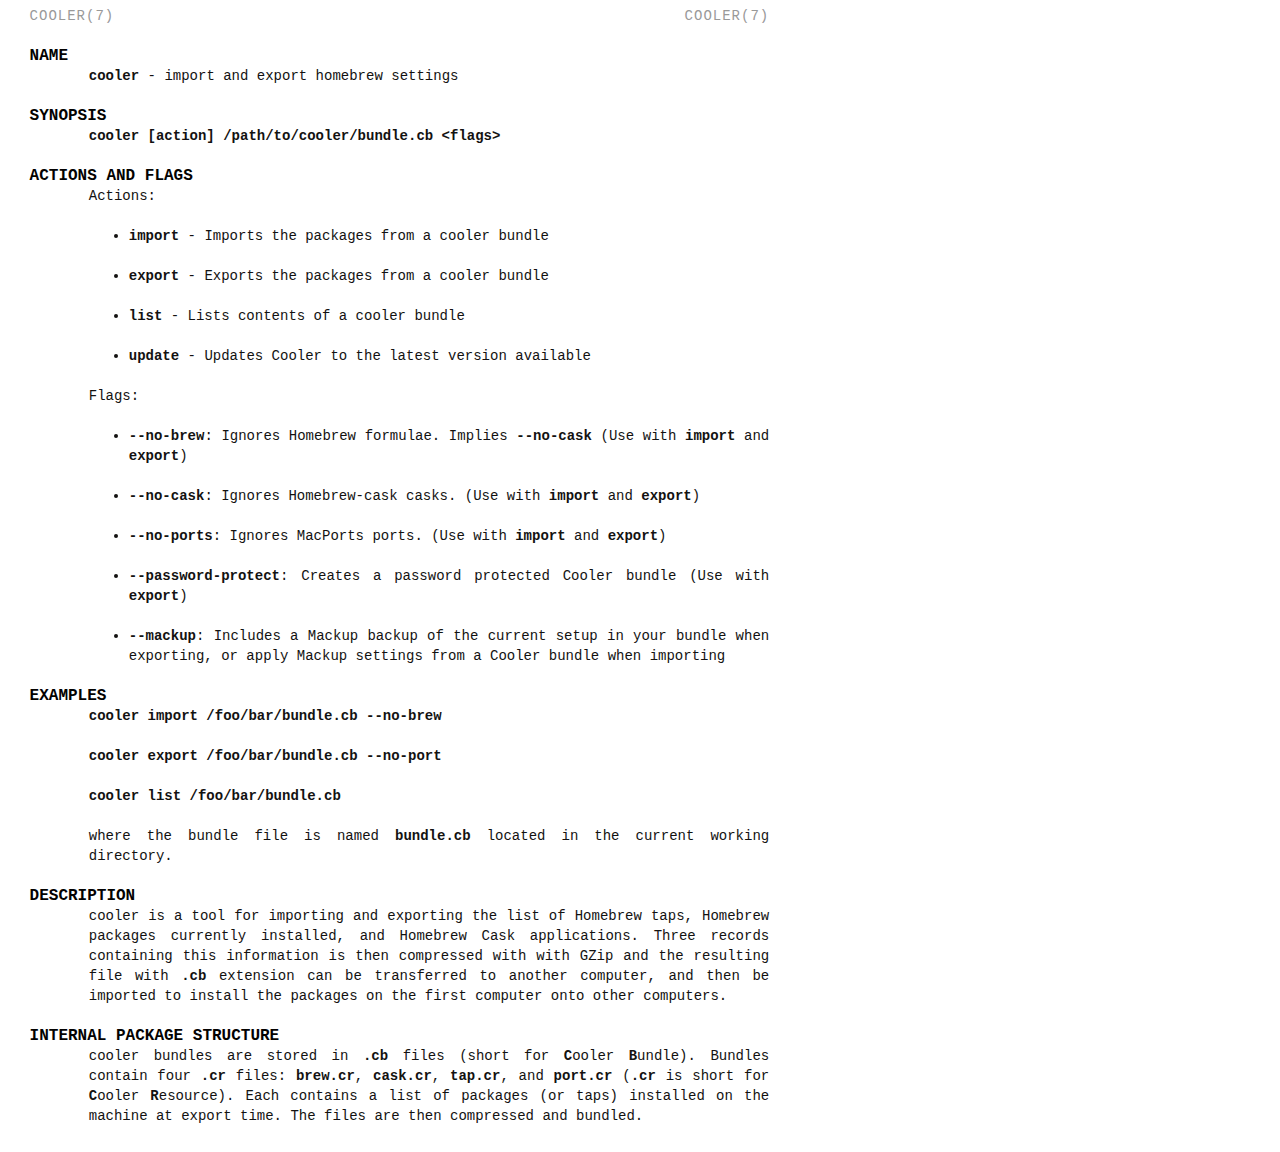
<file: cooler.7.html>
<!DOCTYPE html>
<html>
<head>
  <meta http-equiv='content-type' value='text/html;charset=utf8'>
  <meta name='generator' value='Ronn/v0.7.3 (http://github.com/rtomayko/ronn/tree/0.7.3)'>
  <title>cooler(7) - import and export homebrew settings</title>
  <style type='text/css' media='all'>
  /* style: man */
  body#manpage {margin:0}
  .mp {max-width:100ex;padding:0 9ex 1ex 4ex}
  .mp p,.mp pre,.mp ul,.mp ol,.mp dl {margin:0 0 20px 0}
  .mp h2 {margin:10px 0 0 0}
  .mp > p,.mp > pre,.mp > ul,.mp > ol,.mp > dl {margin-left:8ex}
  .mp h3 {margin:0 0 0 4ex}
  .mp dt {margin:0;clear:left}
  .mp dt.flush {float:left;width:8ex}
  .mp dd {margin:0 0 0 9ex}
  .mp h1,.mp h2,.mp h3,.mp h4 {clear:left}
  .mp pre {margin-bottom:20px}
  .mp pre+h2,.mp pre+h3 {margin-top:22px}
  .mp h2+pre,.mp h3+pre {margin-top:5px}
  .mp img {display:block;margin:auto}
  .mp h1.man-title {display:none}
  .mp,.mp code,.mp pre,.mp tt,.mp kbd,.mp samp,.mp h3,.mp h4 {font-family:monospace;font-size:14px;line-height:1.42857142857143}
  .mp h2 {font-size:16px;line-height:1.25}
  .mp h1 {font-size:20px;line-height:2}
  .mp {text-align:justify;background:#fff}
  .mp,.mp code,.mp pre,.mp pre code,.mp tt,.mp kbd,.mp samp {color:#131211}
  .mp h1,.mp h2,.mp h3,.mp h4 {color:#030201}
  .mp u {text-decoration:underline}
  .mp code,.mp strong,.mp b {font-weight:bold;color:#131211}
  .mp em,.mp var {font-style:italic;color:#232221;text-decoration:none}
  .mp a,.mp a:link,.mp a:hover,.mp a code,.mp a pre,.mp a tt,.mp a kbd,.mp a samp {color:#0000ff}
  .mp b.man-ref {font-weight:normal;color:#434241}
  .mp pre {padding:0 4ex}
  .mp pre code {font-weight:normal;color:#434241}
  .mp h2+pre,h3+pre {padding-left:0}
  ol.man-decor,ol.man-decor li {margin:3px 0 10px 0;padding:0;float:left;width:33%;list-style-type:none;text-transform:uppercase;color:#999;letter-spacing:1px}
  ol.man-decor {width:100%}
  ol.man-decor li.tl {text-align:left}
  ol.man-decor li.tc {text-align:center;letter-spacing:4px}
  ol.man-decor li.tr {text-align:right;float:right}
  </style>
</head>
<!--
  The following styles are deprecated and will be removed at some point:
  div#man, div#man ol.man, div#man ol.head, div#man ol.man.

  The .man-page, .man-decor, .man-head, .man-foot, .man-title, and
  .man-navigation should be used instead.
-->
<body id='manpage'>
  <div class='mp' id='man'>

  <div class='man-navigation' style='display:none'>
    <a href="#NAME">NAME</a>
    <a href="#SYNOPSIS">SYNOPSIS</a>
    <a href="#ACTIONS-AND-FLAGS">ACTIONS AND FLAGS</a>
    <a href="#EXAMPLES">EXAMPLES</a>
    <a href="#DESCRIPTION">DESCRIPTION</a>
    <a href="#INTERNAL-PACKAGE-STRUCTURE">INTERNAL PACKAGE STRUCTURE</a>
  </div>

  <ol class='man-decor man-head man head'>
    <li class='tl'>cooler(7)</li>
    <li class='tc'></li>
    <li class='tr'>cooler(7)</li>
  </ol>

  <h2 id="NAME">NAME</h2>
<p class="man-name">
  <code>cooler</code> - <span class="man-whatis">import and export homebrew settings</span>
</p>

<h2 id="SYNOPSIS">SYNOPSIS</h2>

<p><code>cooler [action] /path/to/cooler/bundle.cb &lt;flags></code></p>

<h2 id="ACTIONS-AND-FLAGS">ACTIONS AND FLAGS</h2>

<p>Actions:</p>

<ul>
<li><p><code>import</code> - Imports the packages from a cooler bundle</p></li>
<li><p><code>export</code> - Exports the packages from a cooler bundle</p></li>
<li><p><code>list</code> - Lists contents of a cooler bundle</p></li>
<li><p><code>update</code> - Updates Cooler to the latest version available</p></li>
</ul>


<p>Flags:</p>

<ul>
<li><p><code>--no-brew</code>: Ignores Homebrew formulae. Implies <code>--no-cask</code> (Use with <code>import</code> and <code>export</code>)</p></li>
<li><p><code>--no-cask</code>: Ignores Homebrew-cask casks. (Use with <code>import</code> and <code>export</code>)</p></li>
<li><p><code>--no-ports</code>: Ignores MacPorts ports. (Use with <code>import</code> and <code>export</code>)</p></li>
<li><p><code>--password-protect</code>: Creates a password protected Cooler bundle (Use with <code>export</code>)</p></li>
<li><p><code>--mackup</code>: Includes a Mackup backup of the current setup in your bundle when exporting, or apply Mackup settings from a Cooler bundle when importing</p></li>
</ul>


<h2 id="EXAMPLES">EXAMPLES</h2>

<p><code>cooler import /foo/bar/bundle.cb --no-brew</code></p>

<p><code>cooler export /foo/bar/bundle.cb --no-port</code></p>

<p><code>cooler list /foo/bar/bundle.cb</code></p>

<p>where the bundle file is named <code>bundle.cb</code> located in the current working directory.</p>

<h2 id="DESCRIPTION">DESCRIPTION</h2>

<p>cooler is a tool for importing and exporting the list of Homebrew taps, Homebrew packages currently installed, and Homebrew Cask applications. Three records containing this information is then compressed with with GZip and the resulting file with <code>.cb</code> extension can be transferred to another computer, and then be imported to install the packages on the first computer onto other computers.</p>

<h2 id="INTERNAL-PACKAGE-STRUCTURE">INTERNAL PACKAGE STRUCTURE</h2>

<p>cooler bundles are stored in <code>.cb</code> files (short for <strong>C</strong>ooler <strong>B</strong>undle). Bundles contain four <code>.cr</code> files: <code>brew.cr</code>, <code>cask.cr</code>, <code>tap.cr</code>, and <code>port.cr</code> (<code>.cr</code> is short for <strong>C</strong>ooler <strong>R</strong>esource). Each contains a list of packages (or taps) installed on the machine at export time. The files are then compressed and bundled.</p>


  <ol class='man-decor man-foot man foot'>
    <li class='tl'></li>
    <li class='tc'>March 2014</li>
    <li class='tr'>cooler(7)</li>
  </ol>

  </div>
</body>
</html>
</file>
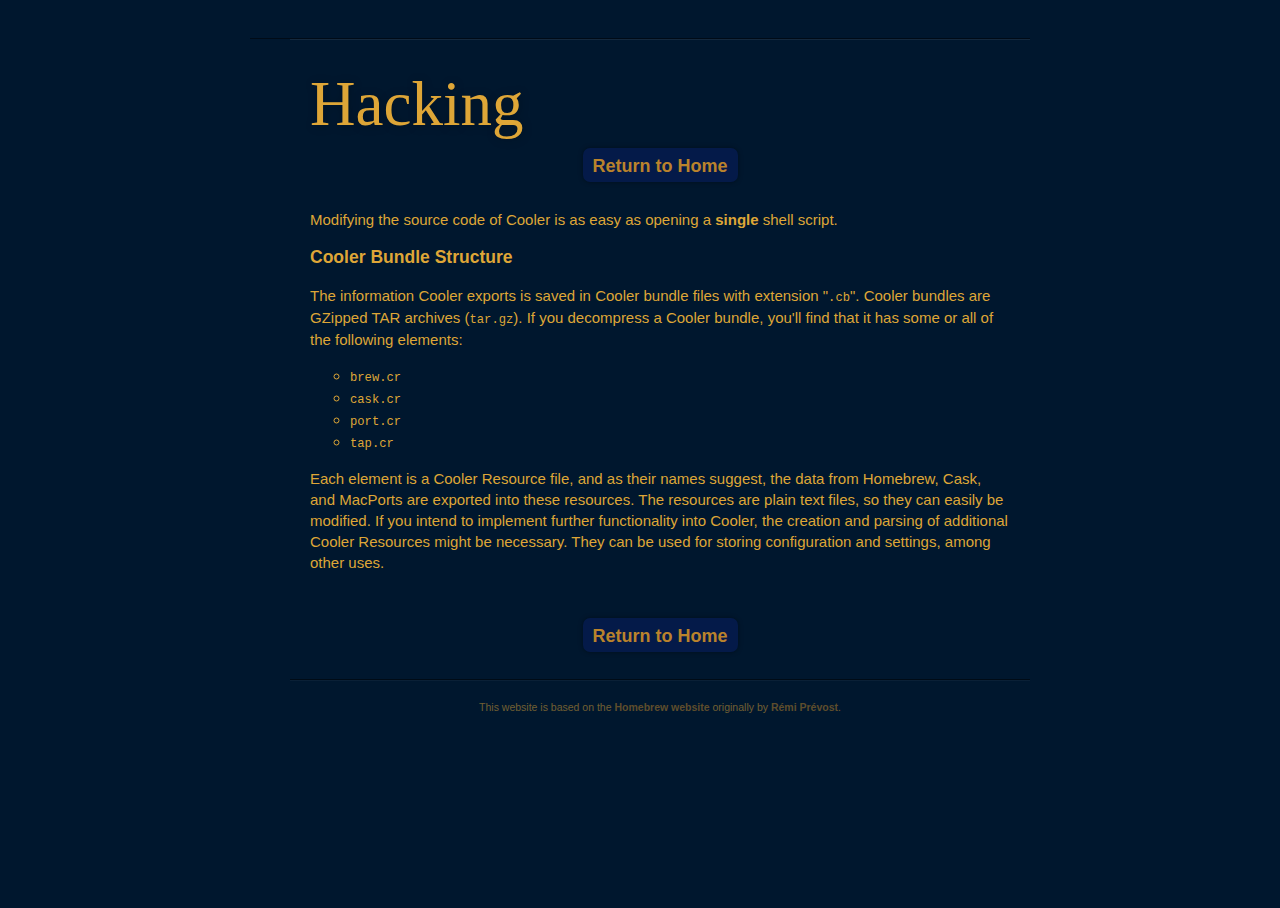
<file: hacking.html>
<!DOCTYPE html>
<!-- saved from url=(0015)http://brew.sh/ -->
<html lang="en"><head><meta http-equiv="Content-Type" content="text/html; charset=UTF-8">
    <meta charset="utf-8">
    <meta name="dc.creator" content="Rémi Prévost - http://exomel.com">
    <title>Hacking - Cooler</title>
    <link rel="stylesheet" href="./screen.css" type="text/css" media="screen">
    
    
    <script type="text/javascript">
        function selectText(elem) {
            if (document.selection) {
                var range = document.body.createTextRange();
                range.moveToElementText(elem);
                range.select();
            } else if (window.getSelection) {
                var range = document.createRange();
                range.selectNode(elem);
                window.getSelection().addRange(range);
            }
        }
    </script>
  </head>
  <body>
    <div id="wrap">
      <div id="informations">
        <ul>
          <div class="group row">
            <h1>Hacking</h1>
            <div class="button">
                <p><a href="http://coolerapp.tk">Return to Home</a></p>
            </div>
            <p>Modifying the source code of Cooler is as easy as opening a <strong>single</strong> shell script.</p>
            <h3>Cooler Bundle Structure</h3>
            <p>The information Cooler exports is saved in Cooler bundle files with extension &quot;<code>.cb</code>&quot;. Cooler bundles are GZipped TAR archives (<code>tar.gz</code>). If you decompress a Cooler bundle, you'll find that it has some or all of the following elements: <ul><li><code>brew.cr</code></li><li><code>cask.cr</code></li><li><code>port.cr</code></li><li><code>tap.cr</code></li></ul> 
            <p>Each element is a Cooler Resource file, and as their names suggest, the data from Homebrew, Cask, and MacPorts are exported into these resources. The resources are plain text files, so they can easily be modified. If you intend to implement further functionality into Cooler, the creation and parsing of additional Cooler Resources might be necessary. They can be used for storing configuration and settings, among other uses.
            </p>
            </p>
            <p>&nbsp; </p>
            <div class="button">
                <p><a href="http://coolerapp.tk">Return to Home</a></p>
            </div>
          </div>
          

          
            <div class="group row credits">
              <p>This website is based on the <a href="http://brew.sh">Homebrew website</a> originally by <a href="http://exomel.com/">Rémi Prévost</a>. </p>
            </div>
          
        </ul>
      </div>
    </div>
</body></html>
</file>
<file: screen.css>
html{font-size:62.5%}body,html{height:100%}body{font-family:Helvetica,Arial,sans-serif;font-size:150%;line-height:1.4;color:#dea637;background:#00172e;position:relative;padding:0 30px}dl,ol,p,pre,table,ul{margin-bottom:1em}ul{margin-left:20px}a{text-decoration:none;cursor:pointer;color:#ba832c;font-weight:700}a:focus{outline:1px dotted}a:focus,a:hover{color:#d3a459;text-decoration:none}a *,button *{cursor:pointer}hr{display:none}small{font-size:90%}button,input,option,select,textarea{font-family:Arial,"Lucida Grande","Lucida Sans Unicode",Arial,Verdana,sans-serif;font-size:100%}button,input[type=submit],label,option,select{cursor:pointer}.group:after{content:".";display:block;height:0;clear:both;visibility:hidden}* html .group{height:1%}.group{display:block}sup{font-size:80%;line-height:1;vertical-align:super}button::-moz-focus-inner{border:0;padding:1px}span.amp{font-family:Baskerville,"Goudy Old Style",Palatino,"Book Antiqua",serif;font-weight:400;font-style:italic;font-size:1.2em;line-height:.8}h1,h2,h3,h4,h5,h6{line-height:1.1}::selection{background:#a0bdff}::-moz-selection{background:#a0bdff}h1,h2{color:#dea637;font-size:420%;margin:0 0 .1em;font-family:serif;font-weight:400;text-shadow:1px 1px 10px rgba(0,0,0,.25)}h2{font-size:300%;text-align:center;color:#d7af72;margin-top:.5em;margin-bottom:.1em}h1 a,h1 a:hover{color:#d7af72;font-weight:400;text-decoration:none}#subtitle{color:#a1804c}#wrap{width:52em;max-width:100%;margin:0 auto;padding:30px 0 0}#header{text-align:center;padding:1em 0 2em}pre{background:rgba(0,0,0,.3);color:#fff;padding:8px 10px;border-radius:.4em;-moz-border-radius:.4em;-webkit-border-radius:.4em;overflow-x:auto}pre code{font-size:12px;line-height:1.6}#selectable{font-size:1.4em}#informations{border-top:1px solid rgba(0,0,0,.5)}#informations ul{margin:0}#informations .row{border-bottom:1px solid rgba(0,0,0,.5);border-top:1px solid rgba(255,255,255,.08);padding:2em 20px 0}#informations .row .col-1{width:49%;float:left;padding:0 0 1em}#informations .row .col-2{width:49%;float:right;padding:0 0 1em}.button{text-align:center;margin:1em 0 2em}#informations .button a{background:rgba(5,29,85,.7);padding:8px 10px 6px;border-radius:.4em;-moz-border-radius:.4em;-webkit-border-radius:.4em;box-shadow:0 0 5px rgba(0,0,0,.4);-moz-box-shadow:0 0 5px rgba(0,0,0,.4);-webkit-box-shadow:0 0 5px rgba(0,0,0,.4);text-decoration:none;font-size:larger}#informations .button a:hover{background:rgba(6,81,255,.7)}#informations .button-large{padding:2em 0 1em;font-size:120%}#informations .quote{text-align:center;color:#816f51;padding-bottom:2em}#informations .quote blockquote{font-size:140%;padding:0 15%}#informations .quote blockquote span{font-family:Georgia,serif;font-size:140%;line-height:.5;vertical-align:sub}#informations .quote cite{font-style:normal}#informations .quote cite a{font-weight:400}#informations .credits{border-bottom:none;font-size:70%;text-align:center;padding-top:1.8em;opacity:.5}#informations .credits p{margin:0;padding:0 0 .7em}
</file>
